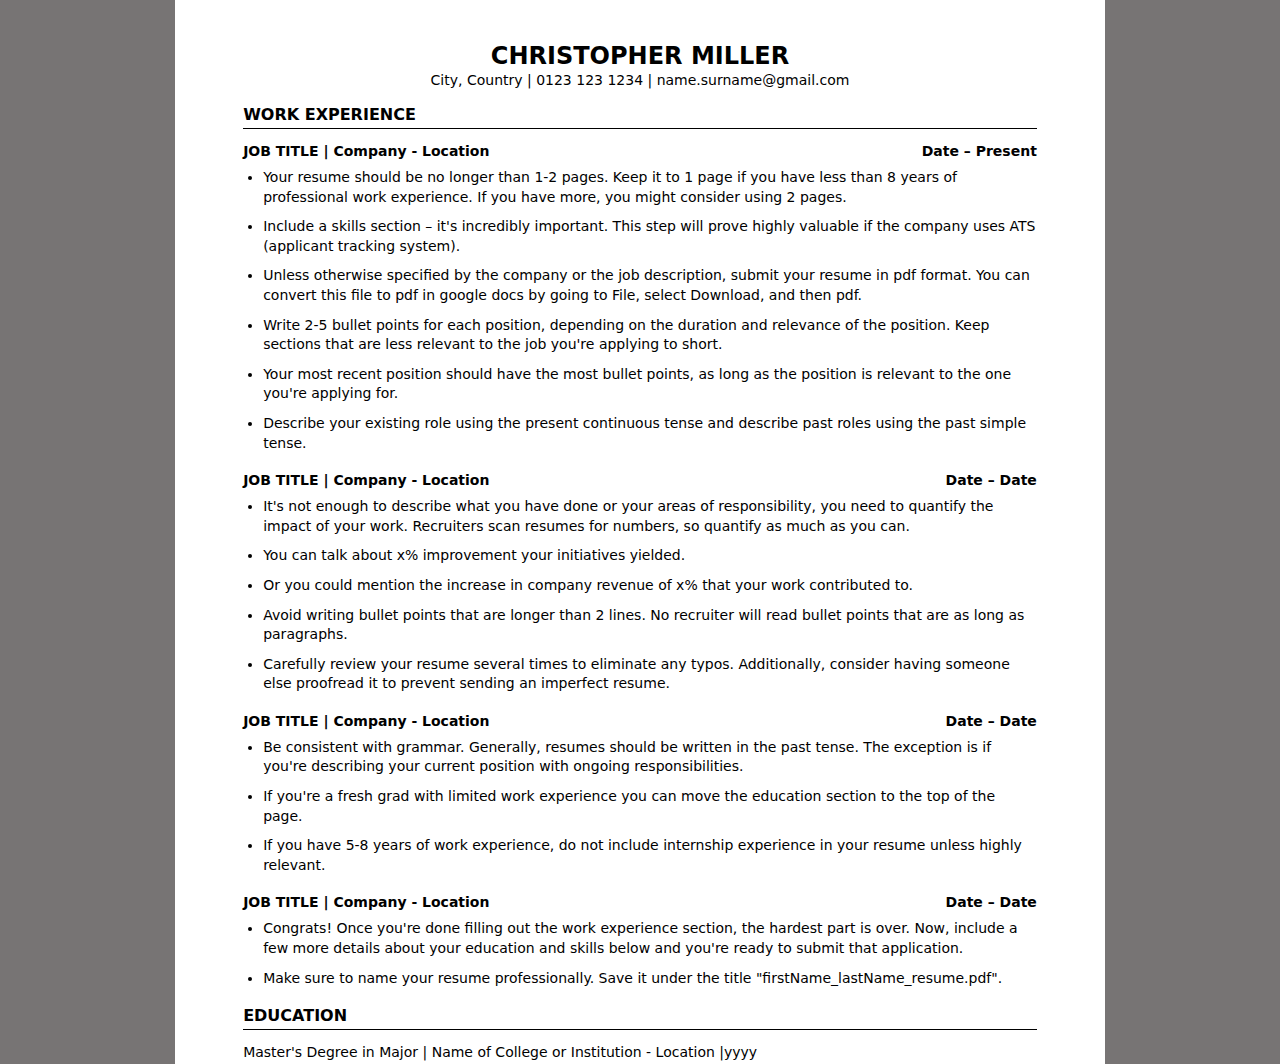
<file: cv.html>
<!DOCTYPE html>
<html lang="en">
    <head>
        <meta charset="UTF-8" />
        <meta name="viewport" content="width=device-width, initial-scale=1.0" />
        <title>Resume Template</title>
        <link rel="stylesheet" href="./css/reset.css" />
        <link rel="stylesheet" href="./css/style.css" />
    </head>
    <body>
        <div class="container">
            <div class="header">
                <h1>CHRISTOPHER MILLER</h1>
                <p>City, Country | 0123 123 1234 | name.surname@gmail.com</p>
            </div>

            <div class="work-experience">
                <h2 class="section-title">WORK EXPERIENCE</h2>

                <div class="job-info">
                    <div class="job-header">
                        <div class="job-title">
                            JOB TITLE | Company - Location
                        </div>
                        <div class="job-date">Date – Present</div>
                    </div>
                    <ul>
                        <li>
                            Your resume should be no longer than 1-2 pages. Keep
                            it to 1 page if you have less than 8 years of
                            professional work experience. If you have more, you
                            might consider using 2 pages.
                        </li>
                        <li>
                            Include a skills section – it's incredibly
                            important. This step will prove highly valuable if
                            the company uses ATS (applicant tracking system).
                        </li>
                        <li>
                            Unless otherwise specified by the company or the job
                            description, submit your resume in pdf format. You
                            can convert this file to pdf in google docs by going
                            to File, select Download, and then pdf.
                        </li>
                        <li>
                            Write 2-5 bullet points for each position, depending
                            on the duration and relevance of the position. Keep
                            sections that are less relevant to the job you're
                            applying to short.
                        </li>
                        <li>
                            Your most recent position should have the most
                            bullet points, as long as the position is relevant
                            to the one you're applying for.
                        </li>
                        <li>
                            Describe your existing role using the present
                            continuous tense and describe past roles using the
                            past simple tense.
                        </li>
                    </ul>
                </div>

                <div class="job-info">
                    <div class="job-header">
                        <div class="job-title">
                            JOB TITLE | Company - Location
                        </div>
                        <div class="job-date">Date – Date</div>
                    </div>
                    <ul>
                        <li>
                            It's not enough to describe what you have done or
                            your areas of responsibility, you need to quantify
                            the impact of your work. Recruiters scan resumes for
                            numbers, so quantify as much as you can.
                        </li>
                        <li>
                            You can talk about x% improvement your initiatives
                            yielded.
                        </li>
                        <li>
                            Or you could mention the increase in company revenue
                            of x% that your work contributed to.
                        </li>
                        <li>
                            Avoid writing bullet points that are longer than 2
                            lines. No recruiter will read bullet points that are
                            as long as paragraphs.
                        </li>
                        <li>
                            Carefully review your resume several times to
                            eliminate any typos. Additionally, consider having
                            someone else proofread it to prevent sending an
                            imperfect resume.
                        </li>
                    </ul>
                </div>

                <div class="job-info">
                    <div class="job-header">
                        <div class="job-title">
                            JOB TITLE | Company - Location
                        </div>
                        <div class="job-date">Date – Date</div>
                    </div>
                    <ul>
                        <li>
                            Be consistent with grammar. Generally, resumes
                            should be written in the past tense. The exception
                            is if you're describing your current position with
                            ongoing responsibilities.
                        </li>
                        <li>
                            If you're a fresh grad with limited work experience
                            you can move the education section to the top of the
                            page.
                        </li>
                        <li>
                            If you have 5-8 years of work experience, do not
                            include internship experience in your resume unless
                            highly relevant.
                        </li>
                    </ul>
                </div>

                <div class="job-info">
                    <div class="job-header">
                        <div class="job-title">
                            JOB TITLE | Company - Location
                        </div>
                        <div class="job-date">Date – Date</div>
                    </div>
                    <ul>
                        <li>
                            Congrats! Once you're done filling out the work
                            experience section, the hardest part is over. Now,
                            include a few more details about your education and
                            skills below and you're ready to submit that
                            application.
                        </li>
                        <li>
                            Make sure to name your resume professionally. Save
                            it under the title "firstName_lastName_resume.pdf".
                        </li>
                    </ul>
                </div>
            </div>

            <div class="education">
                <h2 class="section-title">EDUCATION</h2>
                <p>
                    Master's Degree in Major | Name of College or Institution -
                    Location |yyyy
                </p>
            </div>
        </div>
    </body>
</html>
</file>
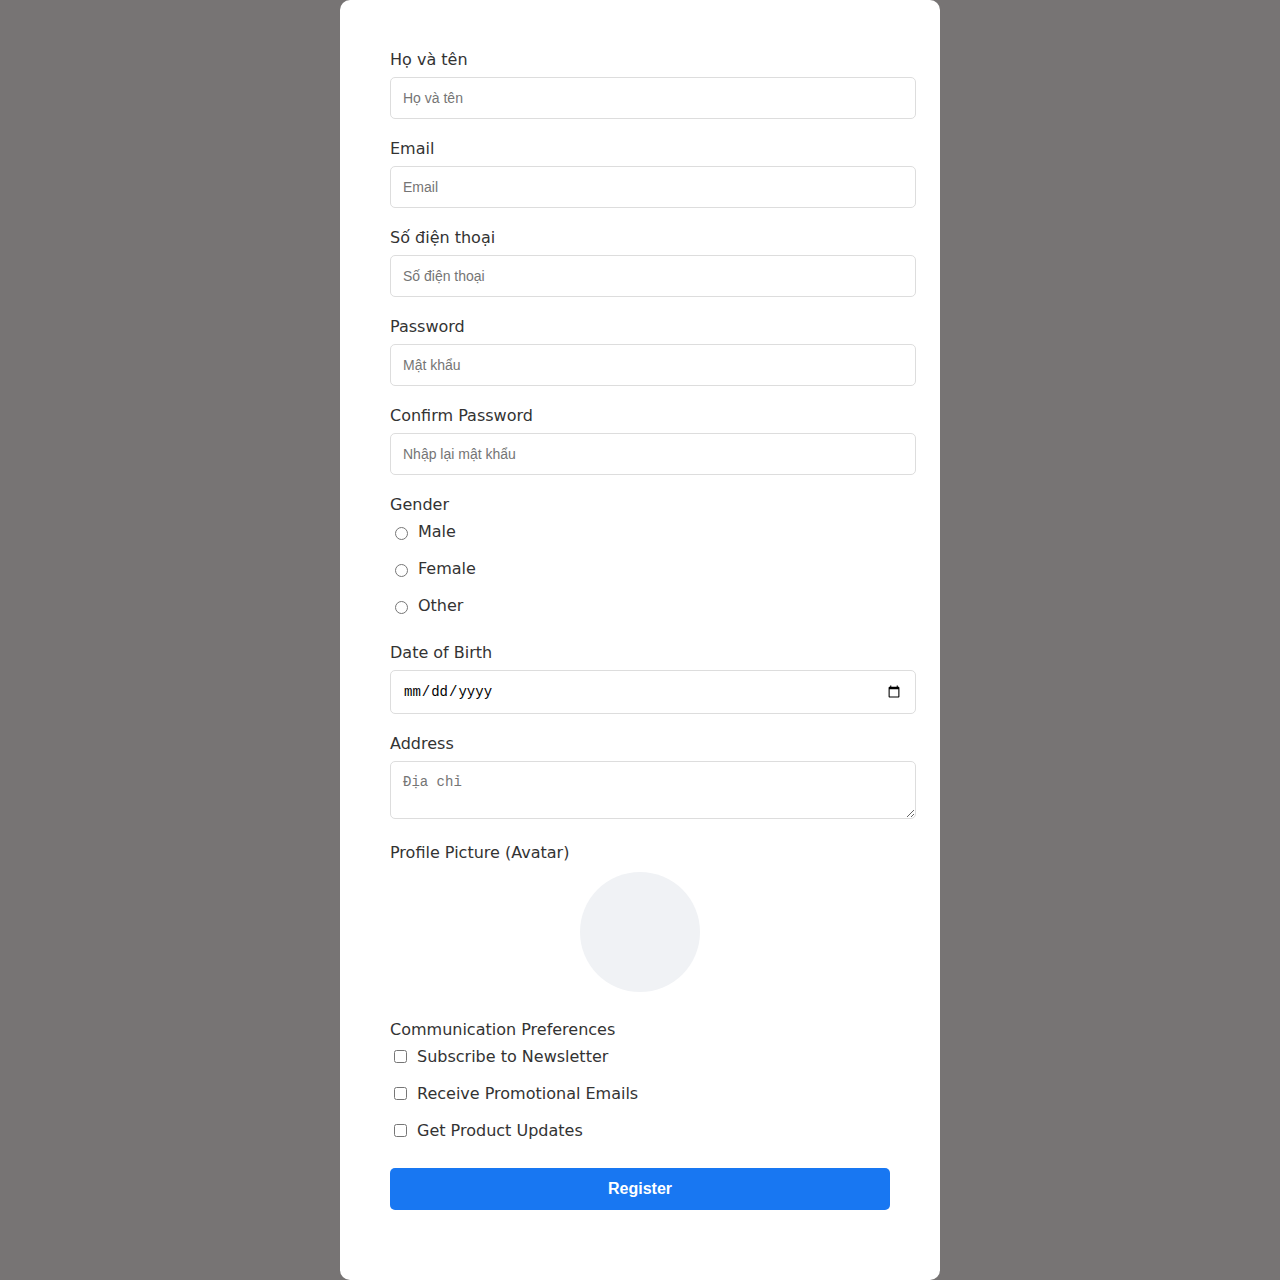
<file: form.html>
<!DOCTYPE html>
<html lang="vi">
    <head>
        <meta charset="UTF-8" />
        <meta name="viewport" content="width=device-width, initial-scale=1.0" />
        <title>Register</title>
        <link rel="stylesheet" href="./css/style.css" />
    </head>
    <body>
        <div class="form-container">
            <form autocomplete="off">
                <div class="form-group">
                    <label for="display-name">Họ và tên</label>
                    <input
                        type="text"
                        id="display-name"
                        spellcheck="false"
                        placeholder="Họ và tên"
                    />
                </div>

                <div class="form-group">
                    <label for="email">Email</label>
                    <input
                        type="email"
                        id="email"
                        spellcheck="false"
                        placeholder="Email"
                    />
                </div>

                <div class="form-group">
                    <label for="phone">Số điện thoại</label>
                    <input
                        type="tel"
                        id="phone"
                        spellcheck="false"
                        placeholder="Số điện thoại"
                    />
                </div>

                <div class="form-group">
                    <label for="password">Password</label>
                    <input
                        type="password"
                        id="password"
                        spellcheck="false"
                        placeholder="Mật khẩu"
                    />
                </div>

                <div class="form-group">
                    <label for="confirm-password">Confirm Password</label>
                    <input
                        type="password"
                        id="confirm-password"
                        spellcheck="false"
                        placeholder="Nhập lại mật khẩu"
                    />
                </div>

                <div class="form-group">
                    <label>Gender</label>
                    <div class="radio-group">
                        <label class="radio-label">
                            <input type="radio" name="gender" />
                            Male
                        </label>
                        <label class="radio-label">
                            <input type="radio" name="gender" />
                            Female
                        </label>
                        <label class="radio-label">
                            <input type="radio" name="gender" />
                            Other
                        </label>
                    </div>
                </div>

                <div class="form-group">
                    <label for="dob">Date of Birth</label>
                    <input type="date" id="dob" spellcheck="false" />
                </div>

                <div class="form-group">
                    <label for="address">Address</label>
                    <textarea
                        id="address"
                        spellcheck="false"
                        placeholder="Địa chỉ"
                    ></textarea>
                </div>

                <div class="form-group">
                    <label>Profile Picture (Avatar)</label>
                    <div class="avatar-container">
                        <label for="avatar" class="avatar-placeholder"></label>
                        <input
                            type="file"
                            id="avatar"
                            accept="image/*"
                            hidden
                        />
                    </div>
                </div>

                <div class="form-group">
                    <label>Communication Preferences</label>
                    <div class="checkbox-group">
                        <label class="checkbox-label">
                            <input type="checkbox" />
                            Subscribe to Newsletter
                        </label>
                        <label class="checkbox-label">
                            <input type="checkbox" />
                            Receive Promotional Emails
                        </label>
                        <label class="checkbox-label">
                            <input type="checkbox" />
                            Get Product Updates
                        </label>
                    </div>
                </div>

                <div class="form-group">
                    <button type="submit" class="btn-register">Register</button>
                </div>
            </form>
        </div>
    </body>
</html>
</file>
<file: css/style.css>
/* Index */
.index-container {
    background-color: #fff;
    padding: 100px;
}
/* CV */
strong,
b {
    font-weight: bold;
}

em,
i {
    font-style: italic;
}

body {
    display: flex;
    background-color: rgb(119, 116, 116);
    justify-content: center;
    align-items: center;
    margin: 0;
    padding: 0;
    font-family: system-ui, -apple-system, BlinkMacSystemFont, "Segoe UI",
        Roboto, Oxygen, Ubuntu, Cantarell, "Open Sans", "Helvetica Neue",
        sans-serif;
}

.container {
    width: 210mm;
    background-color: #fff;
    padding: 44px 68px 0 68px;
}

.header {
    text-align: center;
    margin-bottom: 20px;
}

.header h1 {
    font-size: 24px;
    font-weight: bold;
    margin-bottom: 5px;
}

.header p {
    font-size: 14px;
}

.section-title {
    text-transform: uppercase;
    font-weight: bold;
    font-size: 16px;
    border-bottom: 1px solid #000;
    margin-top: 20px;
    padding-bottom: 5px;
    margin-bottom: 15px;
}

.job-info {
    margin-bottom: 20px;
}

.job-header {
    display: flex;
    justify-content: space-between;
    margin-bottom: 10px;
}

.job-title {
    font-weight: bold;
    font-size: 14px;
}

.job-date {
    font-weight: bold;
    font-size: 14px;
}

ul {
    list-style-type: disc;
    padding-left: 20px;
    margin-bottom: 10px;
}

li {
    margin-bottom: 10px;
    font-size: 14px;
    line-height: 1.4;
    display: list-item;
}

.education {
    font-size: 14px;
}

.education p {
    margin-bottom: 5px;
}

/* Menu CSS */
.menu-container {
    display: flex;
    color: #fff;
    line-height: 76px;
    background-color: #3e5cca;
}

.menu {
    padding: 0 30px;
    display: flex;
    margin: 0;
}

.item {
    display: flex;
    font-size: 20px;
    padding: 0 30px;
    line-height: 76px;
    align-items: center;
    margin: 0;
}

.item-link {
    color: #fff;
    text-decoration: none;
    font-weight: 600;
    display: flex;
    height: 100%;
}

.item.active > .item-link {
    background-color: #fff;
    color: #000;
    padding: 0 25px;
}

/* Form */
.form-container {
    width: 100%;
    max-width: 500px;
    background-color: white;
    border-radius: 10px;
    padding: 50px;
}

.form-group {
    margin-bottom: 20px;
}

label {
    display: block;
    margin-bottom: 8px;
    font-weight: 500;
    color: #333;
}

input[type="text"],
input[type="email"],
input[type="tel"],
input[type="password"],
input[type="date"],
select,
textarea {
    width: 100%;
    padding: 12px;
    border: 1px solid #ddd;
    border-radius: 5px;
    font-size: 14px;
}

input:focus,
select:focus,
textarea:focus {
    outline: none;
    border-color: #1877f2;
}

.radio-group,
.checkbox-group {
    display: flex;
    flex-direction: column;
    gap: 10px;
}

.radio-label,
.checkbox-label {
    display: flex;
    align-items: center;
    font-weight: normal;
}

.radio-label input,
.checkbox-label input {
    margin-right: 10px;
}

.avatar-container {
    display: flex;
    justify-content: center;
    margin-top: 10px;
}

.avatar-placeholder {
    width: 120px;
    height: 120px;
    border-radius: 50%;
    background-color: #f0f2f5;
    display: flex;
    justify-content: center;
    align-items: center;
}

.btn-register {
    width: 100%;
    padding: 12px;
    background-color: #1877f2;
    color: white;
    border: none;
    border-radius: 5px;
    font-size: 16px;
    font-weight: 600;
}
</file>
